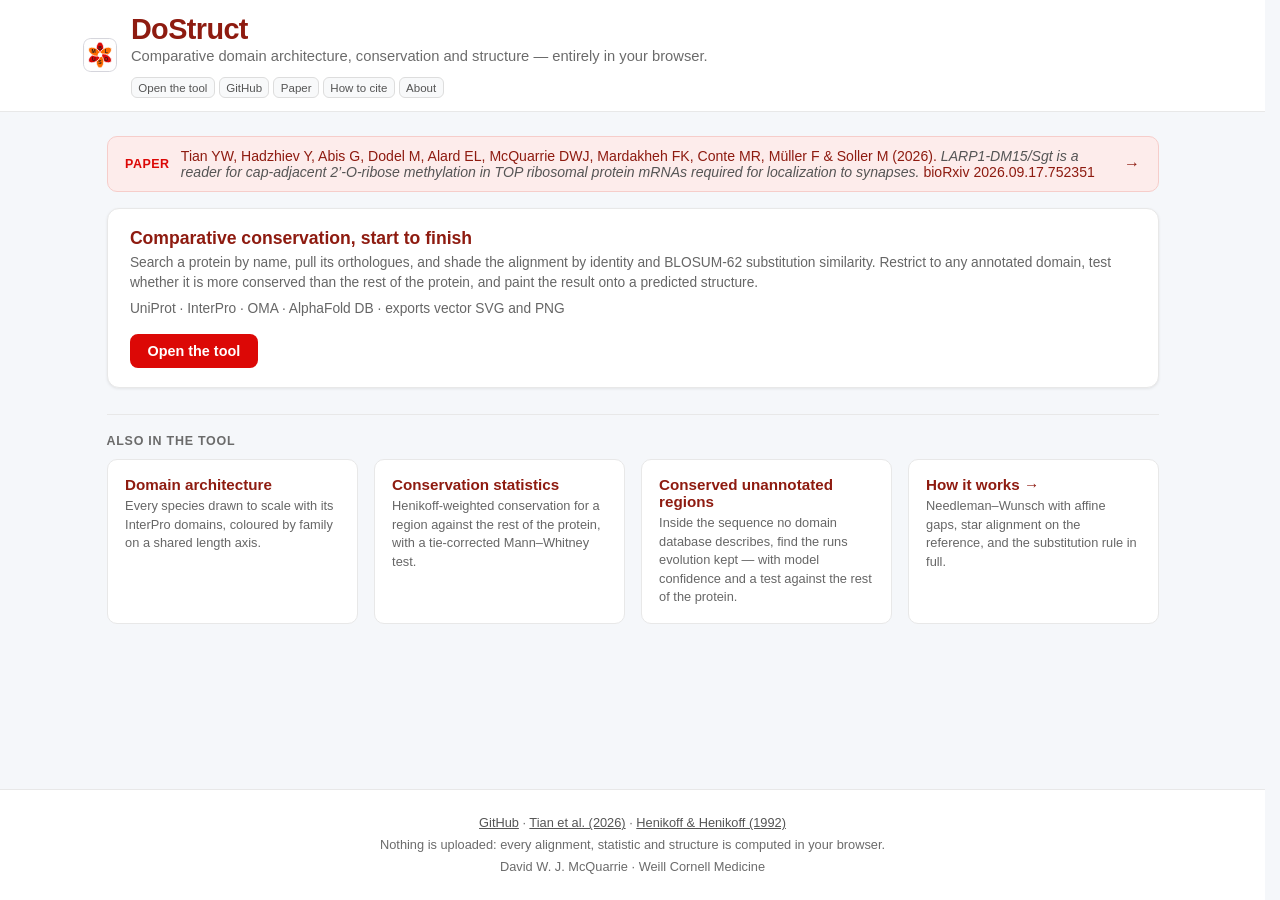
<file: index.html>
<!DOCTYPE html>
<html lang="en">
<head>
<meta charset="utf-8">
<meta name="viewport" content="width=device-width, initial-scale=1">
<meta name="description" content="Comparative domain architecture, conservation and structure in the browser. Align amino acid sequences, shade them by BLOSUM-62 substitution similarity, and paint the result onto a predicted structure.">
<meta name="theme-color" content="#DC0806">
<title>DoStruct</title>
<link rel="stylesheet" href="css/painter.css?v=3.8.1">
<link rel="manifest" href="manifest.webmanifest">
<link rel="icon" href="icons/icon.svg" type="image/svg+xml">
<link rel="apple-touch-icon" href="icons/icon-192.png">
<style>
  html{scrollbar-gutter:stable}
  *{margin:0;padding:0;box-sizing:border-box}
  body{
    font-family:-apple-system,BlinkMacSystemFont,'Segoe UI',Roboto,sans-serif;
    background:var(--pa-bg);color:var(--pa-ink);min-height:100vh;
    display:flex;flex-direction:column;
  }
  .pa-container{flex:1}
  .mark{width:34px;height:34px;border-radius:7px;flex:none}
  .pa-headrow{display:flex;align-items:center;gap:.9rem}
</style>
</head>
<body>

<div class="pa-header">
  <div class="pa-container" style="padding:0;max-width:1100px">
    <div class="pa-headrow">
      <svg class="mark" viewBox="0 0 64 64" xmlns="http://www.w3.org/2000/svg" aria-hidden="true">
        <rect x="1" y="1" width="62" height="62" rx="13" fill="#FFFFFF" stroke="#C9C9D2" stroke-width="1.5"/>
        <ellipse cx="32" cy="19.5" rx="7.0" ry="11.8" fill="#DC0806" stroke="#FFFFFF" stroke-width="1.3" transform="rotate(0 32 32)"/>
        <ellipse cx="32" cy="19.5" rx="7.0" ry="11.8" fill="#FE6B00" stroke="#FFFFFF" stroke-width="1.3" transform="rotate(60 32 32)"/>
        <ellipse cx="32" cy="19.5" rx="7.0" ry="11.8" fill="#DC0806" stroke="#FFFFFF" stroke-width="1.3" transform="rotate(120 32 32)"/>
        <ellipse cx="32" cy="19.5" rx="7.0" ry="11.8" fill="#FE6B00" stroke="#FFFFFF" stroke-width="1.3" transform="rotate(180 32 32)"/>
        <ellipse cx="32" cy="19.5" rx="7.0" ry="11.8" fill="#DC0806" stroke="#FFFFFF" stroke-width="1.3" transform="rotate(240 32 32)"/>
        <ellipse cx="32" cy="19.5" rx="7.0" ry="11.8" fill="#FE6B00" stroke="#FFFFFF" stroke-width="1.3" transform="rotate(300 32 32)"/>
        <circle cx="32" cy="32" r="4.4" fill="#FFFFFF"/>
        <text x="32.00" y="18.40" font-family="Arial,Helvetica,sans-serif" font-size="9.6" font-weight="600" fill="#231F20" text-anchor="middle" dominant-baseline="central">B</text>
        <text x="43.78" y="25.20" font-family="Arial,Helvetica,sans-serif" font-size="9.6" font-weight="600" fill="#231F20" text-anchor="middle" dominant-baseline="central">L</text>
        <text x="43.78" y="38.80" font-family="Arial,Helvetica,sans-serif" font-size="9.6" font-weight="600" fill="#231F20" text-anchor="middle" dominant-baseline="central">O</text>
        <text x="32.00" y="45.60" font-family="Arial,Helvetica,sans-serif" font-size="9.6" font-weight="600" fill="#231F20" text-anchor="middle" dominant-baseline="central">S</text>
        <text x="20.22" y="38.80" font-family="Arial,Helvetica,sans-serif" font-size="9.6" font-weight="600" fill="#231F20" text-anchor="middle" dominant-baseline="central">U</text>
        <text x="20.22" y="25.20" font-family="Arial,Helvetica,sans-serif" font-size="9.6" font-weight="600" fill="#231F20" text-anchor="middle" dominant-baseline="central">M</text>
      </svg>
      <div>
        <h1>DoStruct</h1>
        <p class="subtitle">Comparative domain architecture, conservation and structure &mdash; entirely in your browser.</p>
        <div class="pa-links">
          <a href="app.html">Open the tool</a>
          <a href="https://github.com/dxm958/blosum62-painter">GitHub</a>
          <a href="https://doi.org/10.64898/2026.09.17.752351">Paper</a>
          <a href="https://github.com/dxm958/blosum62-painter#how-to-cite">How to cite</a>
          <a href="about.html">About</a>
        </div>
      </div>
    </div>
  </div>
</div>

<div class="pa-container">

  <a class="pa-banner" href="https://doi.org/10.64898/2026.09.17.752351">
    <span class="pa-label">Paper</span>
    <span class="pa-cite">Tian YW, Hadzhiev Y, Abis G, Dodel M, Alard EL, McQuarrie DWJ, Mardakheh FK,
      Conte MR, M&uuml;ller F &amp; Soller M (2026). <em>LARP1-DM15/Sgt is a reader for cap-adjacent
      2&rsquo;-O-ribose methylation in TOP ribosomal protein mRNAs required for localization to
      synapses.</em> bioRxiv 2026.09.17.752351</span>
    <span>&rarr;</span>
  </a>

  <div class="pa-hero pa-static">
    <div>
      <h2>Comparative conservation, start to finish</h2>
      <p>Search a protein by name, pull its orthologues, and shade the alignment by identity and
         BLOSUM-62 substitution similarity. Restrict to any annotated domain, test whether it is more
         conserved than the rest of the protein, and paint the result onto a predicted structure.</p>
      <p class="pa-hint">UniProt &middot; InterPro &middot; OMA &middot; AlphaFold DB &middot;
         exports vector SVG and PNG</p>
      <a class="pa-btn" href="app.html">Open the tool</a>
    </div>
  </div>

  <div class="pa-divider"></div>

  <h3 style="font-size:.78rem;font-weight:700;text-transform:uppercase;letter-spacing:.06em;
             color:var(--pa-muted);margin-bottom:.7rem">Also in the tool</h3>
  <div class="pa-grid">
    <div class="pa-small" style="cursor:default">
      <h3>Domain architecture</h3>
      <p>Every species drawn to scale with its InterPro domains, coloured by family on a shared
         length axis.</p>
    </div>
    <div class="pa-small" style="cursor:default">
      <h3>Conservation statistics</h3>
      <p>Henikoff-weighted conservation for a region against the rest of the protein, with a
         tie-corrected Mann&ndash;Whitney test.</p>
    </div>
    <div class="pa-small" style="cursor:default">
      <h3>Conserved unannotated regions</h3>
      <p>Inside the sequence no domain database describes, find the runs evolution kept &mdash; with
         model confidence and a test against the rest of the protein.</p>
    </div>
    <a class="pa-small" href="about.html">
      <h3>How it works &rarr;</h3>
      <p>Needleman&ndash;Wunsch with affine gaps, star alignment on the reference, and the
         substitution rule in full.</p>
    </a>
  </div>

</div>

<div class="pa-footer">
  <a href="https://github.com/dxm958/blosum62-painter">GitHub</a> &middot;
  <a href="https://doi.org/10.64898/2026.09.17.752351">Tian et al. (2026)</a> &middot;
  <a href="https://doi.org/10.1073/pnas.89.22.10915">Henikoff &amp; Henikoff (1992)</a>
  <br>
  Nothing is uploaded: every alignment, statistic and structure is computed in your browser.
  <br>
  David W. J. McQuarrie &middot; Weill Cornell Medicine
</div>

</body>
</html>
</file>
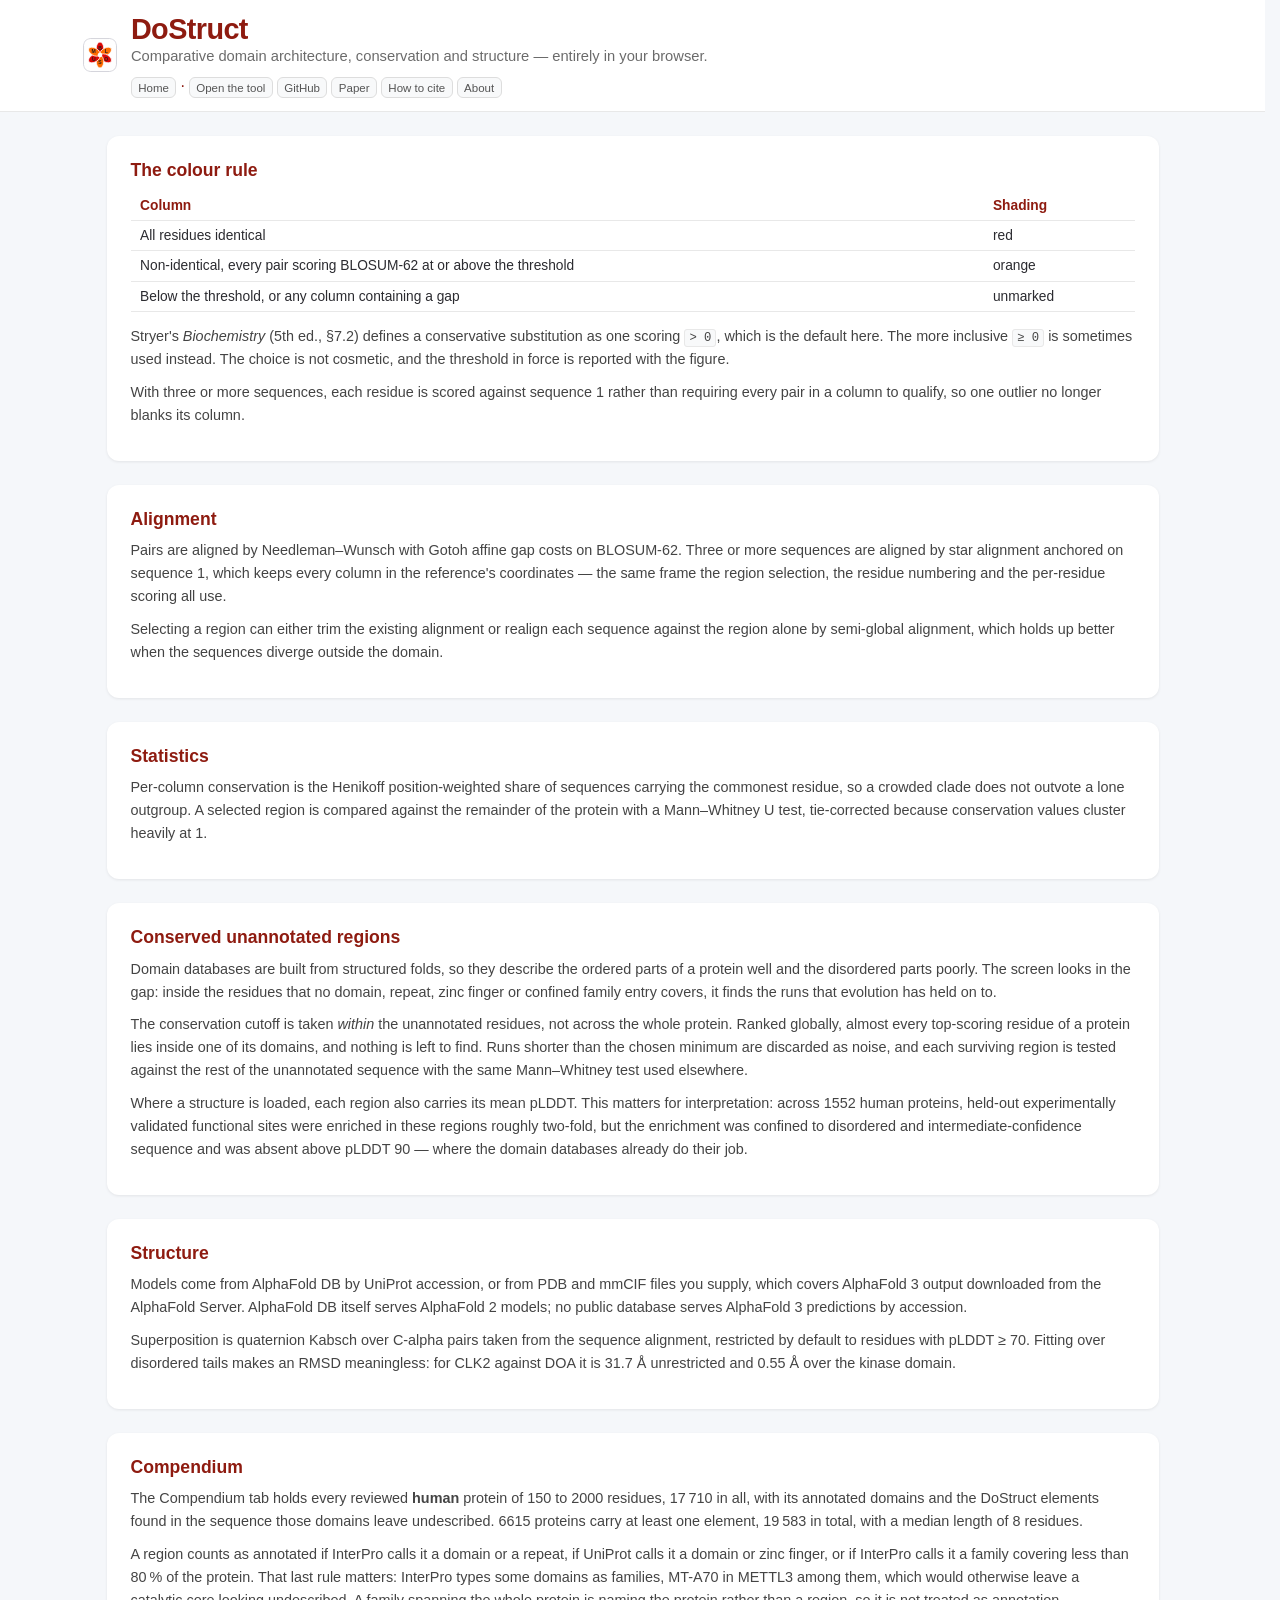
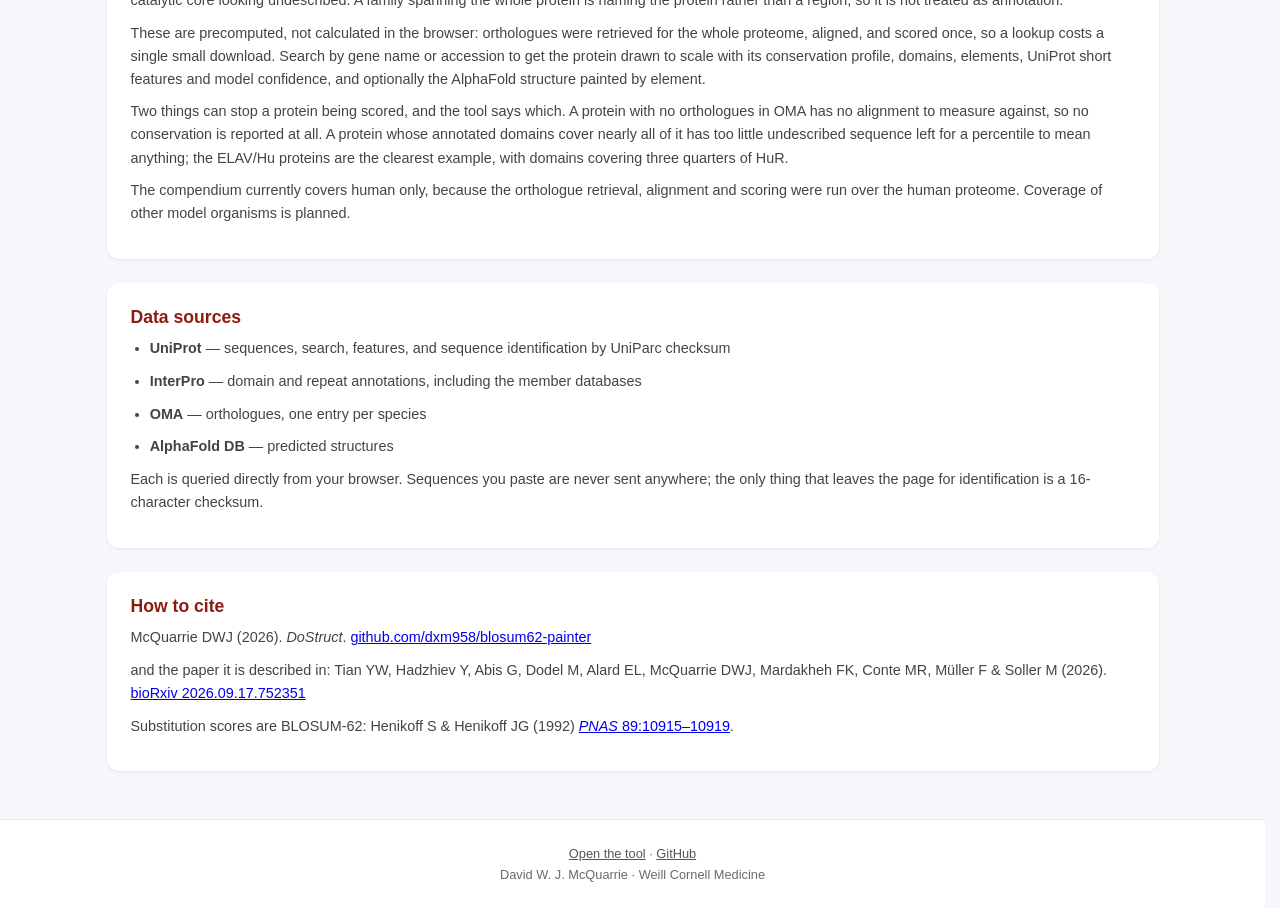
<file: about.html>
<!DOCTYPE html>
<html lang="en">
<head>
<meta charset="utf-8">
<meta name="viewport" content="width=device-width, initial-scale=1">
<meta name="description" content="How DoStruct works: the substitution rule, the alignment algorithms, the data sources and the statistics.">
<meta name="theme-color" content="#DC0806">
<title>About &middot; DoStruct</title>
<link rel="stylesheet" href="css/painter.css?v=3.8.1">
<link rel="icon" href="icons/icon.svg" type="image/svg+xml">
<style>
  html{scrollbar-gutter:stable}
  *{margin:0;padding:0;box-sizing:border-box}
  body{
    font-family:-apple-system,BlinkMacSystemFont,'Segoe UI',Roboto,sans-serif;
    background:var(--pa-bg);color:var(--pa-ink);min-height:100vh;
    display:flex;flex-direction:column;
  }
  .pa-container{flex:1}
  .mark{width:34px;height:34px;border-radius:7px;flex:none}
  .pa-headrow{display:flex;align-items:center;gap:.9rem}
</style>
<style>
  .pa-card h2{font-size:1.1rem;color:var(--pa-head);margin-bottom:.6rem}
  .pa-card p, .pa-card li{font-size:.9rem;line-height:1.6;color:#444;margin-bottom:.6rem}
  .pa-card ul{padding-left:1.2rem}
  table.pa-t{border-collapse:collapse;width:100%;font-size:.86rem;margin:.4rem 0 .8rem}
  table.pa-t th,table.pa-t td{border-bottom:1px solid var(--pa-line);padding:.45rem .6rem;text-align:left}
  table.pa-t th{color:var(--pa-head);font-weight:600}
  code{font-family:ui-monospace,Menlo,monospace;font-size:.85em;background:var(--pa-soft);
       border:1px solid var(--pa-line);border-radius:3px;padding:.05rem .25rem}
</style>
</head>
<body>

<div class="pa-header">
  <div class="pa-container" style="padding:0;max-width:1100px">
    <div class="pa-headrow">
      <svg class="mark" viewBox="0 0 64 64" xmlns="http://www.w3.org/2000/svg" aria-hidden="true">
        <rect x="1" y="1" width="62" height="62" rx="13" fill="#FFFFFF" stroke="#C9C9D2" stroke-width="1.5"/>
        <ellipse cx="32" cy="19.5" rx="7.0" ry="11.8" fill="#DC0806" stroke="#FFFFFF" stroke-width="1.3" transform="rotate(0 32 32)"/>
        <ellipse cx="32" cy="19.5" rx="7.0" ry="11.8" fill="#FE6B00" stroke="#FFFFFF" stroke-width="1.3" transform="rotate(60 32 32)"/>
        <ellipse cx="32" cy="19.5" rx="7.0" ry="11.8" fill="#DC0806" stroke="#FFFFFF" stroke-width="1.3" transform="rotate(120 32 32)"/>
        <ellipse cx="32" cy="19.5" rx="7.0" ry="11.8" fill="#FE6B00" stroke="#FFFFFF" stroke-width="1.3" transform="rotate(180 32 32)"/>
        <ellipse cx="32" cy="19.5" rx="7.0" ry="11.8" fill="#DC0806" stroke="#FFFFFF" stroke-width="1.3" transform="rotate(240 32 32)"/>
        <ellipse cx="32" cy="19.5" rx="7.0" ry="11.8" fill="#FE6B00" stroke="#FFFFFF" stroke-width="1.3" transform="rotate(300 32 32)"/>
        <circle cx="32" cy="32" r="4.4" fill="#FFFFFF"/>
        <text x="32.00" y="18.40" font-family="Arial,Helvetica,sans-serif" font-size="9.6" font-weight="600" fill="#231F20" text-anchor="middle" dominant-baseline="central">B</text>
        <text x="43.78" y="25.20" font-family="Arial,Helvetica,sans-serif" font-size="9.6" font-weight="600" fill="#231F20" text-anchor="middle" dominant-baseline="central">L</text>
        <text x="43.78" y="38.80" font-family="Arial,Helvetica,sans-serif" font-size="9.6" font-weight="600" fill="#231F20" text-anchor="middle" dominant-baseline="central">O</text>
        <text x="32.00" y="45.60" font-family="Arial,Helvetica,sans-serif" font-size="9.6" font-weight="600" fill="#231F20" text-anchor="middle" dominant-baseline="central">S</text>
        <text x="20.22" y="38.80" font-family="Arial,Helvetica,sans-serif" font-size="9.6" font-weight="600" fill="#231F20" text-anchor="middle" dominant-baseline="central">U</text>
        <text x="20.22" y="25.20" font-family="Arial,Helvetica,sans-serif" font-size="9.6" font-weight="600" fill="#231F20" text-anchor="middle" dominant-baseline="central">M</text>
      </svg>
      <div>
        <h1>DoStruct</h1>
        <p class="subtitle">Comparative domain architecture, conservation and structure &mdash; entirely in your browser.</p>
        <div class="pa-links">
          <a href="index.html">Home</a> &middot; <a href="app.html">Open the tool</a>
          <a href="https://github.com/dxm958/blosum62-painter">GitHub</a>
          <a href="https://doi.org/10.64898/2026.09.17.752351">Paper</a>
          <a href="https://github.com/dxm958/blosum62-painter#how-to-cite">How to cite</a>
          <a href="about.html">About</a>
        </div>
      </div>
    </div>
  </div>
</div>

<div class="pa-container">

  <div class="pa-card">
    <h2>The colour rule</h2>
    <table class="pa-t">
      <tr><th>Column</th><th>Shading</th></tr>
      <tr><td>All residues identical</td><td>red</td></tr>
      <tr><td>Non-identical, every pair scoring BLOSUM-62 at or above the threshold</td><td>orange</td></tr>
      <tr><td>Below the threshold, or any column containing a gap</td><td>unmarked</td></tr>
    </table>
    <p>Stryer's <em>Biochemistry</em> (5th ed., &sect;7.2) defines a conservative substitution as one
       scoring <code>&gt; 0</code>, which is the default here. The more inclusive <code>&ge; 0</code>
       is sometimes used instead. The choice is not cosmetic, and the threshold in force is reported
       with the figure.</p>
    <p>With three or more sequences, each residue is scored against sequence&nbsp;1 rather than
       requiring every pair in a column to qualify, so one outlier no longer blanks its column.</p>
  </div>

  <div class="pa-card">
    <h2>Alignment</h2>
    <p>Pairs are aligned by Needleman&ndash;Wunsch with Gotoh affine gap costs on BLOSUM-62. Three
       or more sequences are aligned by star alignment anchored on sequence&nbsp;1, which keeps every
       column in the reference's coordinates &mdash; the same frame the region selection, the residue
       numbering and the per-residue scoring all use.</p>
    <p>Selecting a region can either trim the existing alignment or realign each sequence against the
       region alone by semi-global alignment, which holds up better when the sequences diverge outside
       the domain.</p>
  </div>

  <div class="pa-card">
    <h2>Statistics</h2>
    <p>Per-column conservation is the Henikoff position-weighted share of sequences carrying the
       commonest residue, so a crowded clade does not outvote a lone outgroup. A selected region is
       compared against the remainder of the protein with a Mann&ndash;Whitney U test, tie-corrected
       because conservation values cluster heavily at 1.</p>
  </div>

  <div class="pa-card">
    <h2>Conserved unannotated regions</h2>
    <p>Domain databases are built from structured folds, so they describe the ordered parts of a
       protein well and the disordered parts poorly. The screen looks in the gap: inside the
       residues that no domain, repeat, zinc finger or confined family entry covers, it finds the runs that evolution has
       held on to.</p>
    <p>The conservation cutoff is taken <em>within</em> the unannotated residues, not across the
       whole protein. Ranked globally, almost every top-scoring residue of a protein lies inside one
       of its domains, and nothing is left to find. Runs shorter than the chosen minimum are
       discarded as noise, and each surviving region is tested against the rest of the unannotated
       sequence with the same Mann&ndash;Whitney test used elsewhere.</p>
    <p>Where a structure is loaded, each region also carries its mean pLDDT. This matters for
       interpretation: across 1552 human proteins, held-out experimentally validated functional
       sites were enriched in these regions roughly two-fold, but the enrichment was confined to
       disordered and intermediate-confidence sequence and was absent above pLDDT&nbsp;90 &mdash;
       where the domain databases already do their job.</p>
  </div>

  <div class="pa-card">
    <h2>Structure</h2>
    <p>Models come from AlphaFold DB by UniProt accession, or from PDB and mmCIF files you supply,
       which covers AlphaFold&nbsp;3 output downloaded from the AlphaFold Server. AlphaFold DB itself
       serves AlphaFold&nbsp;2 models; no public database serves AlphaFold&nbsp;3 predictions by
       accession.</p>
    <p>Superposition is quaternion Kabsch over C-alpha pairs taken from the sequence alignment,
       restricted by default to residues with pLDDT &ge; 70. Fitting over disordered tails makes an
       RMSD meaningless: for CLK2 against DOA it is 31.7&nbsp;&#8491; unrestricted and
       0.55&nbsp;&#8491; over the kinase domain.</p>
  </div>

  <div class="pa-card">
    <h2>Compendium</h2>
    <p>The Compendium tab holds every reviewed <strong>human</strong> protein of 150 to 2000
       residues, 17&thinsp;710 in all, with its annotated domains and the DoStruct elements found in the sequence those
       domains leave undescribed. 6615 proteins carry at least one element, 19&thinsp;583 in total,
       with a median length of 8 residues.</p>
    <p>A region counts as annotated if InterPro calls it a domain or a repeat, if UniProt calls it
       a domain or zinc finger, or if InterPro calls it a family covering less than 80&thinsp;% of
       the protein. That last rule matters: InterPro types some domains as families, MT-A70 in
       METTL3 among them, which would otherwise leave a catalytic core looking undescribed. A
       family spanning the whole protein is naming the protein rather than a region, so it is not
       treated as annotation.</p>
    <p>These are precomputed, not calculated in the browser: orthologues were retrieved for the
       whole proteome, aligned, and scored once, so a lookup costs a single small download. Search
       by gene name or accession to get the protein drawn to scale with its conservation profile,
       domains, elements, UniProt short features and model confidence, and optionally the AlphaFold
       structure painted by element.</p>
    <p>Two things can stop a protein being scored, and the tool says which. A protein with no
       orthologues in OMA has no alignment to measure against, so no conservation is reported at
       all. A protein whose annotated domains cover nearly all of it has too little undescribed
       sequence left for a percentile to mean anything; the ELAV/Hu proteins are the clearest
       example, with domains covering three quarters of HuR.</p>
    <p>The compendium currently covers human only, because the orthologue retrieval, alignment and
       scoring were run over the human proteome. Coverage of other model organisms is planned.</p>
  </div>

  <div class="pa-card">
    <h2>Data sources</h2>
    <ul>
      <li><strong>UniProt</strong> &mdash; sequences, search, features, and sequence identification by UniParc checksum</li>
      <li><strong>InterPro</strong> &mdash; domain and repeat annotations, including the member databases</li>
      <li><strong>OMA</strong> &mdash; orthologues, one entry per species</li>
      <li><strong>AlphaFold DB</strong> &mdash; predicted structures</li>
    </ul>
    <p>Each is queried directly from your browser. Sequences you paste are never sent anywhere; the
       only thing that leaves the page for identification is a 16-character checksum.</p>
  </div>

  <div class="pa-card">
    <h2>How to cite</h2>
    <p>McQuarrie DWJ (2026). <em>DoStruct</em>.
       <a href="https://github.com/dxm958/blosum62-painter">github.com/dxm958/blosum62-painter</a></p>
    <p>and the paper it is described in: Tian YW, Hadzhiev Y, Abis G, Dodel M, Alard EL,
       McQuarrie DWJ, Mardakheh FK, Conte MR, M&uuml;ller F &amp; Soller M (2026).
       <a href="https://doi.org/10.64898/2026.09.17.752351">bioRxiv 2026.09.17.752351</a></p>
    <p>Substitution scores are BLOSUM-62: Henikoff S &amp; Henikoff JG (1992)
       <a href="https://doi.org/10.1073/pnas.89.22.10915"><em>PNAS</em> 89:10915&ndash;10919</a>.</p>
  </div>

</div>

<div class="pa-footer">
  <a href="index.html">Open the tool</a> &middot;
  <a href="https://github.com/dxm958/blosum62-painter">GitHub</a>
  <br>
  David W. J. McQuarrie &middot; Weill Cornell Medicine
</div>

</body>
</html>
</file>
<file: css/painter.css>
/* Shared chrome for the landing page and the tool, in the idiom of LIVIA's
   css/livia.css: a white header, a centred container, and white cards with a
   numbered step header. Colours follow the figures this tool produces. */

:root{
  --pa-bg:#f5f7fa;
  --pa-card:#ffffff;
  --pa-ink:#2b2b30;
  --pa-head:#8E1B10;
  --pa-accent:#DC0806;
  --pa-accent-2:#FE6B00;
  --pa-line:#e8e8e8;
  --pa-muted:#6B6B6B;
  --pa-soft:#f8f9fa;
}

.pa-header{background:#fff;color:var(--pa-head);padding:.8rem 2rem;border-bottom:1px solid var(--pa-line)}
.pa-header h1{font-size:1.8rem;font-weight:700;margin-bottom:.15rem;letter-spacing:-.02em;color:var(--pa-head)}
.pa-header .subtitle{font-size:.92rem;color:var(--pa-muted);margin-bottom:.8rem;font-weight:400}
.pa-links{display:flex;gap:.5rem .25rem;flex-wrap:wrap}
.pa-links a{
  color:#555;text-decoration:none;font-size:.72rem;padding:.22rem .4rem;
  border:1px solid #ddd;border-radius:6px;background:var(--pa-soft);transition:all .2s;
}
.pa-links a:hover{background:var(--pa-accent);color:#fff;border-color:var(--pa-accent)}

.pa-container{max-width:1100px;margin:0 auto;padding:1.5rem}

.pa-card{
  background:var(--pa-card);border-radius:12px;padding:1.5rem;
  box-shadow:0 1px 3px rgba(0,0,0,.08);margin-bottom:1.5rem;
}
.pa-step-num{
  display:inline-flex;align-items:center;justify-content:center;width:28px;height:28px;
  border-radius:50%;background:var(--pa-accent);color:#fff;font-weight:700;font-size:.85rem;
  margin-right:.5rem;flex-shrink:0;
}
.pa-step-header{display:flex;align-items:center;margin-bottom:.8rem;font-weight:600;font-size:1rem}
.pa-step-desc{font-size:.88rem;color:#666;margin-bottom:.8rem;padding-left:2.3rem}

.pa-banner{
  display:flex;align-items:center;gap:.7rem;background:#fdeceb;border:1px solid #f6cdca;
  border-radius:10px;padding:.7rem 1.1rem;margin-bottom:1rem;text-decoration:none;
  color:var(--pa-head);transition:all .2s;
}
.pa-banner:hover{background:#f9d9d6;border-color:var(--pa-accent)}
.pa-banner .pa-label{
  font-size:.78rem;font-weight:700;text-transform:uppercase;letter-spacing:.04em;
  color:var(--pa-accent);flex:none;
}
.pa-banner .pa-cite{font-size:.88rem;flex:1}
.pa-banner .pa-cite em{color:#555}

.pa-hero{
  display:flex;align-items:center;gap:1rem;background:#fff;border:1px solid var(--pa-line);
  border-radius:12px;padding:1.2rem 1.4rem;margin-bottom:1rem;text-decoration:none;
  color:var(--pa-ink);box-shadow:0 1px 3px rgba(0,0,0,.08);transition:all .2s;
}
.pa-hero:hover{border-color:var(--pa-accent);box-shadow:0 2px 10px rgba(220,8,6,.12)}
.pa-hero h2{font-size:1.1rem;color:var(--pa-head);margin-bottom:.2rem}
.pa-hero p{font-size:.86rem;color:#666;line-height:1.5}
.pa-hero .pa-go{margin-left:auto;color:var(--pa-accent);font-size:1.3rem;flex:none}
.pa-hint{font-size:.76rem;color:var(--pa-muted);margin-top:.35rem}

.pa-grid{display:grid;grid-template-columns:repeat(auto-fit,minmax(240px,1fr));gap:1rem}
.pa-small{
  background:#fff;border:1px solid var(--pa-line);border-radius:10px;padding:1rem 1.1rem;
  text-decoration:none;color:var(--pa-ink);transition:all .2s;
}
.pa-small:hover{border-color:var(--pa-accent)}
.pa-small h3{font-size:.95rem;color:var(--pa-head);margin-bottom:.25rem}
.pa-small p{font-size:.8rem;color:#666;line-height:1.45}

.pa-divider{height:1px;background:var(--pa-line);margin:1.6rem 0 1.2rem}

.pa-footer{
  text-align:center;padding:1.4rem;font-size:.8rem;color:var(--pa-muted);
  border-top:1px solid var(--pa-line);background:#fff;line-height:1.7;
}
.pa-footer a{color:#555}

/* A card that describes rather than navigates: the button is the only target. */
.pa-static{cursor:default}
.pa-static:hover{border-color:var(--pa-line);box-shadow:0 1px 3px rgba(0,0,0,.08)}
.pa-btn{
  display:inline-block;margin-top:.9rem;padding:.55rem 1.1rem;border-radius:8px;
  background:var(--pa-accent);color:#fff;text-decoration:none;
  font-size:.9rem;font-weight:600;transition:background .2s;
}
.pa-btn:hover{background:#b00604}
.pa-btn.secondary{background:var(--pa-soft);color:var(--pa-head);border:1px solid #ddd}
.pa-btn.secondary:hover{background:#eee}
</file>
